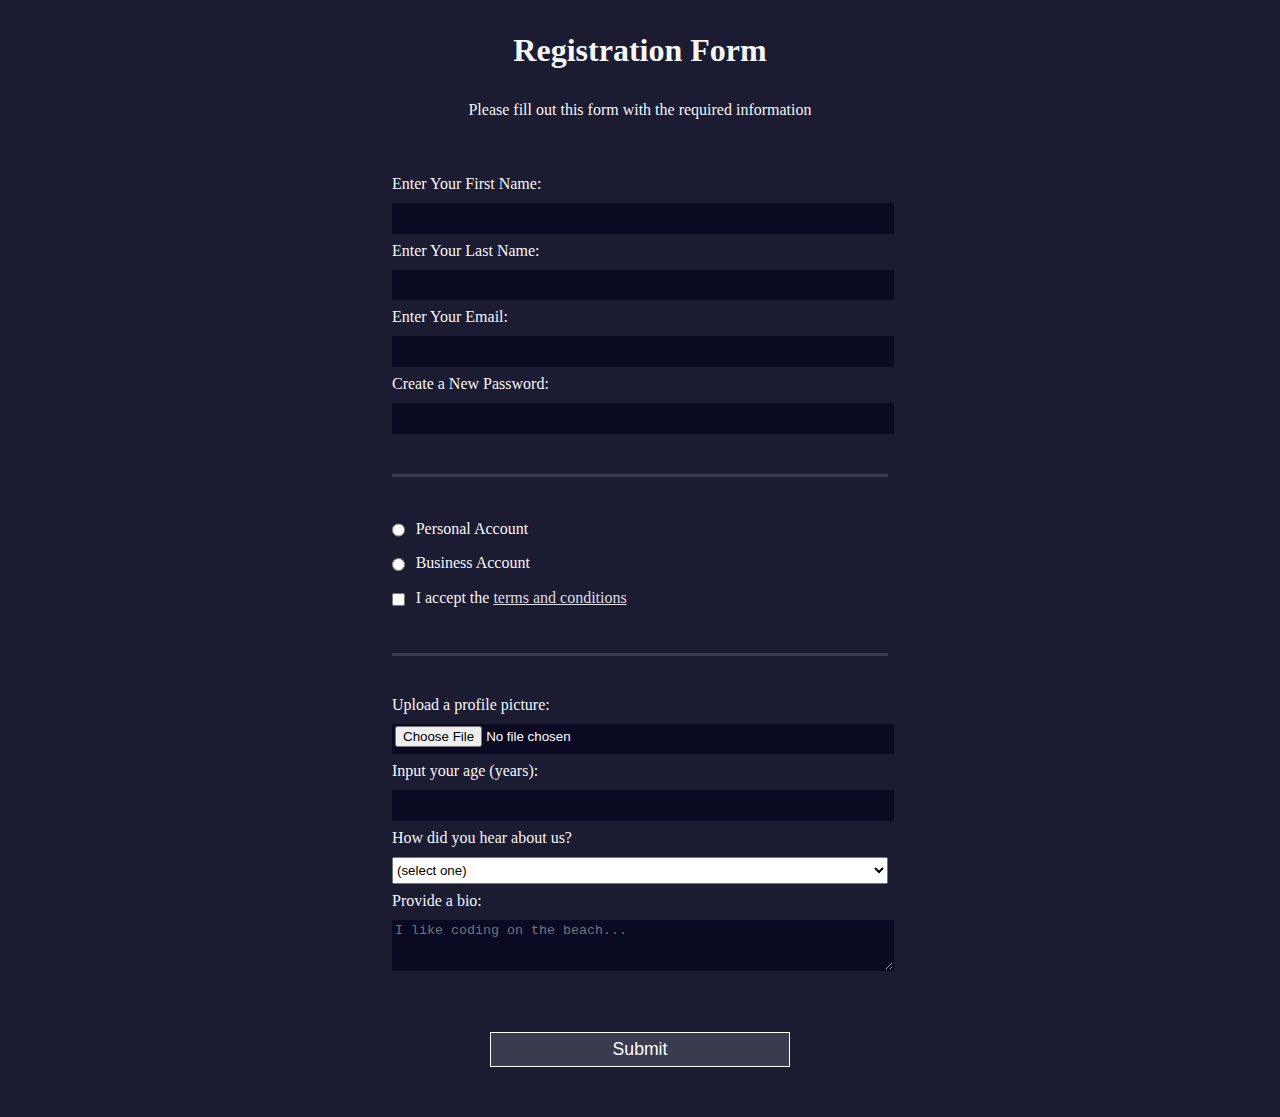
<file: certification-projects/registration-form/index.html>
<!DOCTYPE html>
<html lang="en">
  <head>
    <meta charset="UTF-8">
    <title>Registration Form</title>
    <link rel="stylesheet" href="styles.css" />
  </head>
  <body>
    <h1>Registration Form</h1>
    <p>Please fill out this form with the required information</p>
    <form method="post" action='https://register-demo.freecodecamp.org'>
      <fieldset>
        <label for="first-name">Enter Your First Name: <input id="first-name" name="first-name" type="text" required /></label>
        <label for="last-name">Enter Your Last Name: <input id="last-name" name="last-name" type="text" required /></label>
        <label for="email">Enter Your Email: <input id="email" name="email" type="email" required /></label>
        <label for="new-password">Create a New Password: <input id="new-password" name="new-password" type="password" pattern="[a-z0-5]{8,}" required /></label>
      </fieldset>
      <fieldset>
        <label for="personal-account"><input id="personal-account" type="radio" name="account-type" class="inline" /> Personal Account</label>
        <label for="business-account"><input id="business-account" type="radio" name="account-type" class="inline" /> Business Account</label>
        <label for="terms-and-conditions">
          <input id="terms-and-conditions" type="checkbox" required name="terms-and-conditions" class="inline" /> I accept the <a href="https://www.freecodecamp.org/news/terms-of-service/">terms and conditions</a>
        </label>
      </fieldset>
      <fieldset>
        <label for="profile-picture">Upload a profile picture: <input id="profile-picture" type="file" name="file" /></label>
        <label for="age">Input your age (years): <input id="age" type="number" name="age" min="13" max="120" /></label>
        <label for="referrer">How did you hear about us?
          <select id="referrer" name="referrer">
            <option value="">(select one)</option>
            <option value="1">freeCodeCamp News</option>
            <option value="2">freeCodeCamp YouTube Channel</option>
            <option value="3">freeCodeCamp Forum</option>
            <option value="4">Other</option>
          </select>
        </label>
        <label for="bio">Provide a bio:
          <textarea id="bio" name="bio" rows="3" cols="30" placeholder="I like coding on the beach..."></textarea>
        </label>
      </fieldset>
      <input type="submit" value="Submit" />
    </form>
  </body>
</html>
</file>
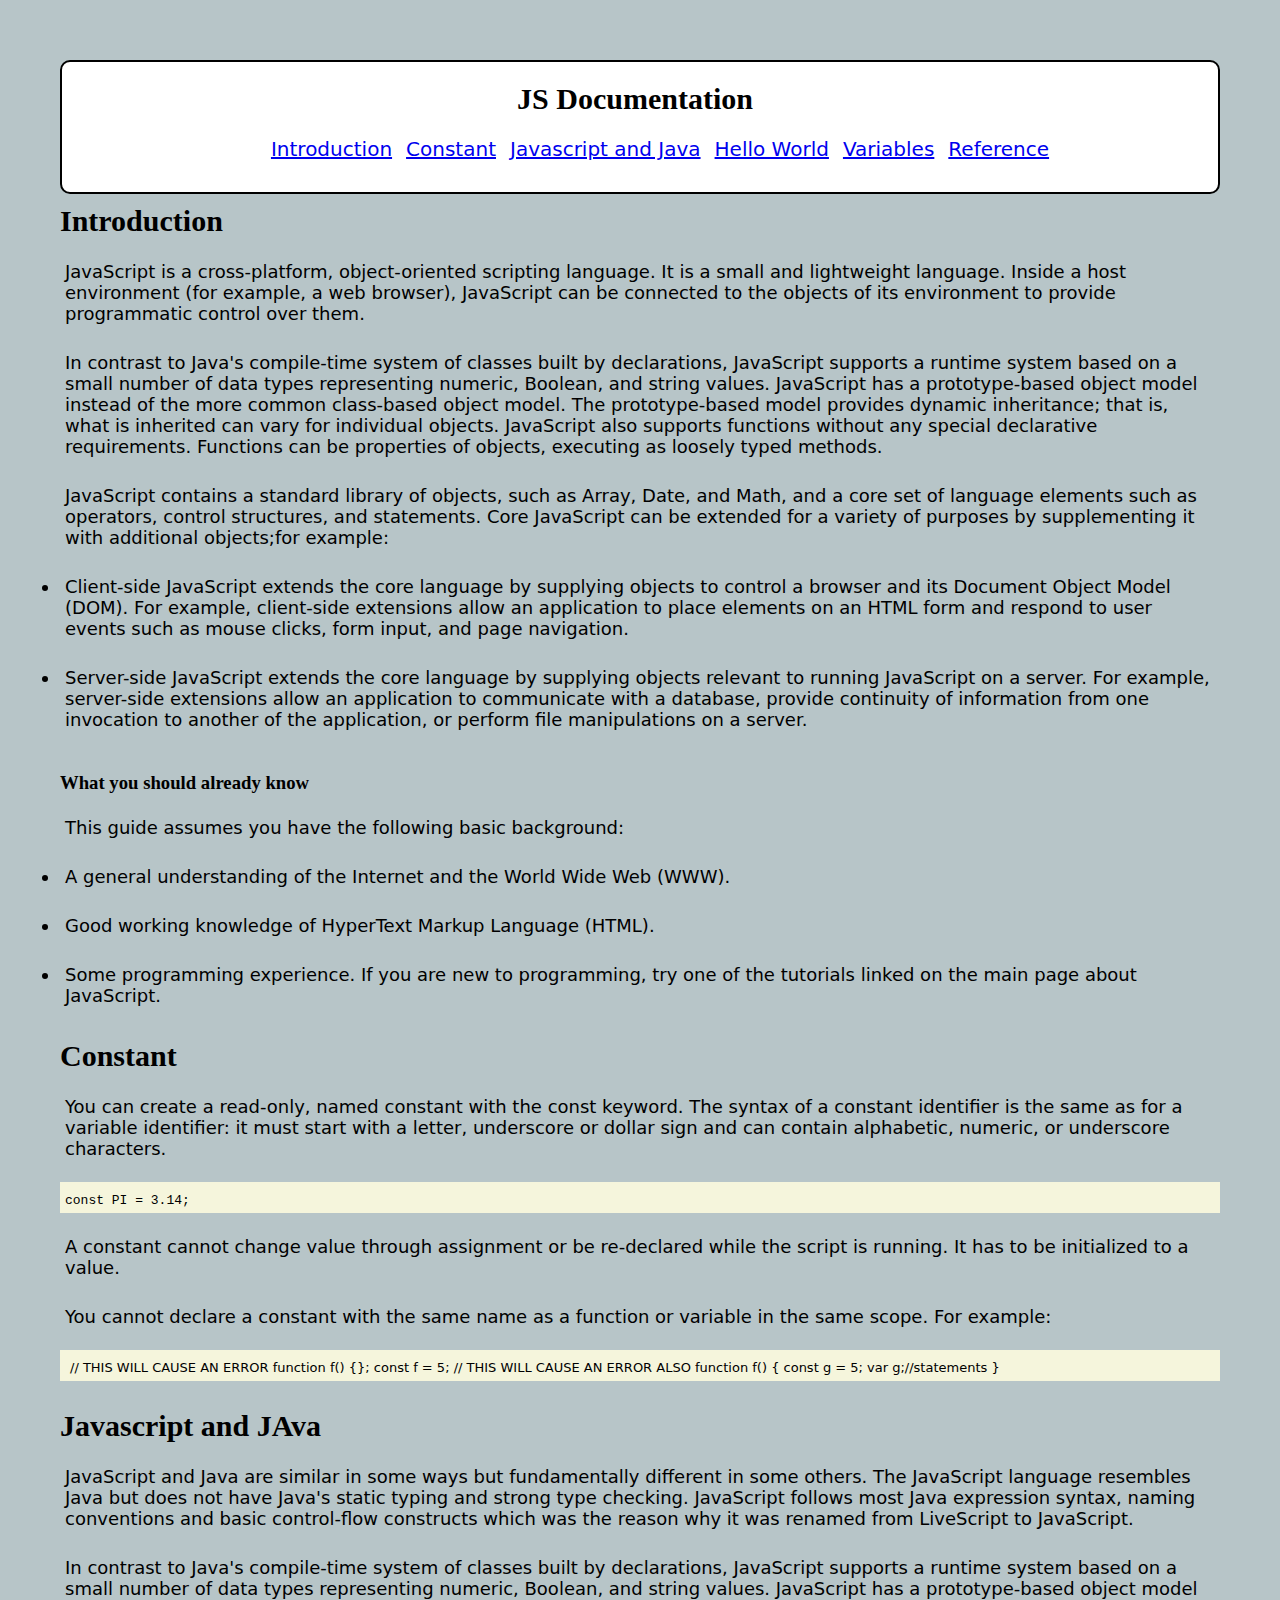
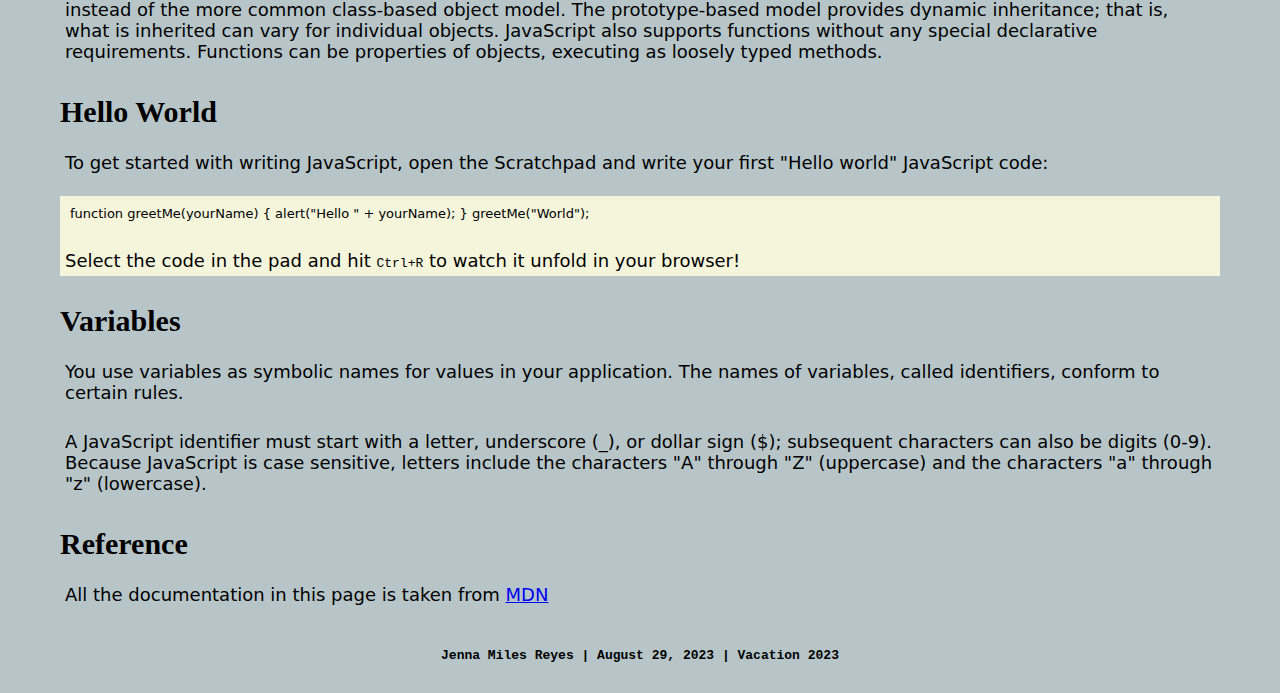
<file: certification-projects/technical-doc-page/index.html>
<!DOCTYPE html>
<html lang="en">
   <head>
      <link rel="stylesheet" href="styles.css">
   </head>
   <div class="navigation">
      <nav id="navbar">
         <header>JS Documentation</header>
         <ul>
         <li><a class="nav-link" href="#introduction">Introduction</a></li>
         <li><a class="nav-link" href="#constant">Constant</a></li>
         <li><a class="nav-link" href="#Javascript_and_Java">Javascript and Java</a></li>
         <li><a class="nav-link" href="#Hello_World">Hello World</a></li>
         <li><a class="nav-link" href="#variables">Variables</a></li>
         <li><a class="nav-link" href="#reference">Reference</a></li>
         <br>
      </nav>
   </div>
   <body>
      <main id="main-doc">
         <section class="main-section" id="introduction">
            <header>Introduction</header>
            <p>JavaScript is a cross-platform, object-oriented scripting language. It is a small and lightweight language. Inside a host environment (for example, a web browser), JavaScript can be connected to the objects of its environment to provide programmatic control over them.</p>
            <p>In contrast to Java's compile-time system of classes built by declarations, JavaScript supports a runtime system based on a small number of data types representing numeric, Boolean, and string values. JavaScript has a prototype-based object model instead of the more common class-based object model. The prototype-based model provides dynamic inheritance; that is, what is inherited can vary for individual objects. JavaScript also supports functions without any special declarative requirements. Functions can be properties of objects, executing as loosely typed methods.</p>
            <p>JavaScript contains a standard library of objects, such as Array, Date, and Math, and a core set of language elements such as operators, control structures, and statements. Core JavaScript can be extended for a variety of purposes by supplementing it with additional objects;for example:</p>
            <li>Client-side JavaScript extends the core language by supplying objects to control a browser and its Document Object Model (DOM). For example, client-side extensions allow an application to place elements on an HTML form and respond to user events such as mouse clicks, form input, and page navigation.</li>
            <br>
            <li>Server-side JavaScript extends the core language by supplying objects relevant to running JavaScript on a server. For example, server-side extensions allow an application to communicate with a database, provide continuity of information from one invocation to another of the application, or perform file manipulations on a server.</li>
            <br>
            <h3>What you should already know</h3>
            <p>This guide assumes you have the following basic background:</p>
            <li>A general understanding of the Internet and the World Wide Web (WWW).</li>
            <br>
            <li>Good working knowledge of HyperText Markup Language (HTML).</li>
            <br>
            <li>Some programming experience. If you are new to programming, try one of the tutorials linked on the main page about JavaScript.</li>
            <br>
         </section>
         <section class="main-section" id="constant">
            <header>Constant</header>
            <p>You can create a read-only, named constant with the const keyword. The syntax of a constant identifier is the same as for a variable identifier: it must start with a letter, underscore or dollar sign and can contain alphabetic, numeric, or underscore characters.</p>
            <div class="example">
               <p><kbd>const PI = 3.14;<kbd></p>
            </div>
            <p>A constant cannot change value through assignment or be re-declared while the script is running. It has to be initialized to a value.</p>
            <p>You cannot declare a constant with the same name as a function or variable in the same scope. For example:</p>
            <div class="example">
               <p><code>// THIS WILL CAUSE AN ERROR function f() {}; const f = 5; // THIS
                  WILL CAUSE AN ERROR ALSO function f() { const g = 5; var g;//statements }</code>
               </p>
            </div>
         </section>
         <section class="main-section" id="Javascript_and_Java">
         <header>Javascript and JAva</header>
         <p>JavaScript and Java are similar in some ways but fundamentally different in some others. The JavaScript language resembles Java but does not have Java's static typing and strong type checking. JavaScript follows most Java expression syntax, naming conventions and basic control-flow constructs which was the reason why it was renamed from LiveScript to JavaScript.</p>
         <p>In contrast to Java's compile-time system of classes built by declarations, JavaScript supports a runtime system based on a small number of data types representing numeric, Boolean, and string values. JavaScript has a prototype-based object model instead of the more common class-based object model. The prototype-based model provides dynamic inheritance; that is, what is inherited can vary for individual objects. JavaScript also supports functions without any special declarative requirements. Functions can be properties of objects, executing as loosely typed methods.
         </p>
         <section class="main-section" id="Hello_World">
            <header>Hello World</header>
            <p>To get started with writing JavaScript, open the Scratchpad and write your first "Hello world" JavaScript code:</p>
            <div class="example">
               <p><code>function greetMe(yourName) { alert("Hello " + yourName); }
                  greetMe("World");</code>
               </p>
               <p>Select the code in the pad and hit <kbd>Ctrl+R</kbd> to watch it unfold in your browser!</p>
            </div>
         </section>
         <section class="main-section" id="variables">
            <header>Variables</header>
            <p>You use variables as symbolic names for values in your application. The names of variables, called identifiers, conform to certain rules.</p>
            <p>A JavaScript identifier must start with a letter, underscore (_), or dollar sign ($); subsequent characters can also be digits (0-9). Because JavaScript is case sensitive, letters include the characters "A" through "Z" (uppercase) and the characters "a" through "z" (lowercase).</p>
         </section>
         <section class="main-section" id="reference">
            <header>Reference</header>
            <p>All the documentation in this page is taken from <a href="https://developer.mozilla.org/en-US/docs/Web/JavaScript/Guide">MDN</a></p>
         </section>
      </main>
      <h4>Jenna Miles Reyes | August 29, 2023 | Vacation 2023 </h4>
   </body>
</html>
</file>
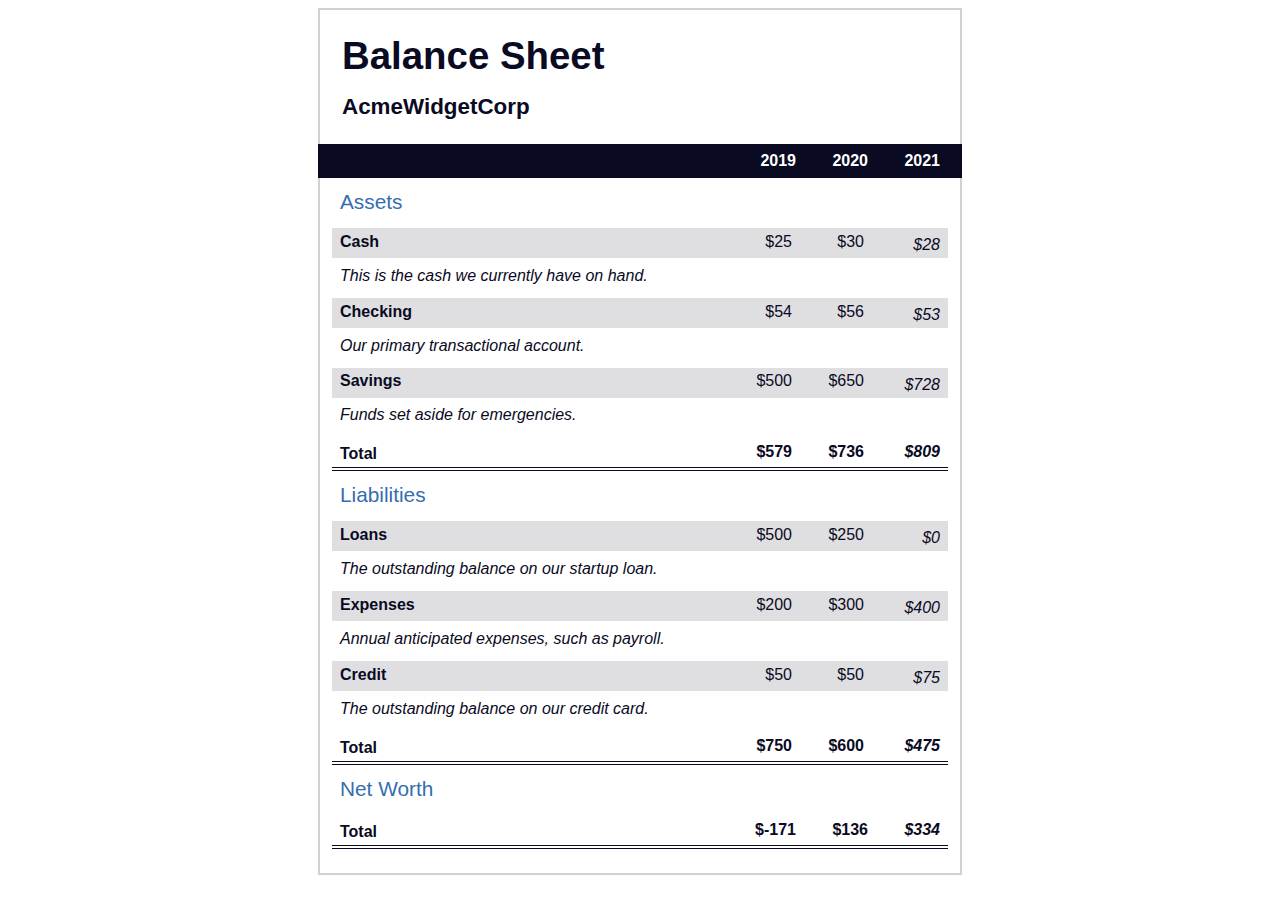
<file: practice-projects/balance-sheet/index.html>
<!DOCTYPE html>
<html lang="en">
  <head>
    <meta charset="UTF-8">
    <meta name="viewport" content="width=device-width, initial-scale=1.0">
    <title>Balance Sheet</title>
    <link rel="stylesheet" href="./styles.css">
  </head>
  <body>
    <main>
      <section>
        <h1>
          <span class="flex">
            <span>AcmeWidgetCorp</span>
            <span>Balance Sheet</span>
          </span>
        </h1>
        <div id="years" aria-hidden="true">
          <span class="year">2019</span>
          <span class="year">2020</span>
          <span class="year">2021</span>
        </div>
        <div class="table-wrap">
          <table>
            <caption>Assets</caption>
            <thead>
              <tr>
                <td></td>
                <th><span class="sr-only year">2019</span></th>
                <th><span class="sr-only year">2020</span></th>
                <th class="current"><span class="sr-only year">2021</span></th>
              </tr>
            </thead>
            <tbody>
              <tr class="data">
                <th>Cash <span class="description">This is the cash we currently have on hand.</span></th>
                <td>$25</td>
                <td>$30</td>
                <td class="current">$28</td>
              </tr>
              <tr class="data">
                <th>Checking <span class="description">Our primary transactional account.</span></th>
                <td>$54</td>
                <td>$56</td>
                <td class="current">$53</td>
              </tr>
              <tr class="data">
                <th>Savings <span class="description">Funds set aside for emergencies.</span></th>
                <td>$500</td>
                <td>$650</td>
                <td class="current">$728</td>
              </tr>
              <tr class="total">
                <th>Total <span class="sr-only">Assets</span></th>
                <td>$579</td>
                <td>$736</td>
                <td class="current">$809</td>
              </tr>
            </tbody>
          </table>
          <table>
            <caption>Liabilities</caption>
            <thead>
              <tr>
              <td></td>
              <th><span class="sr-only">2019</span></th>
              <th><span class="sr-only">2020</span></th>
              <th><span class="sr-only">2021</span></th>
              </tr>
            </thead>
            <tbody>
              <tr class="data">
                <th>Loans <span class="description">The outstanding balance on our startup loan.</span></th>
                <td>$500</td>
                <td>$250</td>
                <td class="current">$0</td>
              </tr>
              <tr class="data">
                <th>Expenses <span class="description">Annual anticipated expenses, such as payroll.</span></th>
                <td>$200</td>
                <td>$300</td>
                <td class="current">$400</td>
              </tr>
              <tr class="data">
                <th>Credit <span class="description">The outstanding balance on our credit card.</span></th>
                <td>$50</td>
                <td>$50</td>
                <td class="current">$75</td>
              </tr>
              <tr class="total">
                <th>Total <span class="sr-only">Liabilities</span></th>
                <td>$750</td>
                <td>$600</td>
                <td class="current">$475</td>
              </tr>
            </tbody>
          </table>
          <table>
            <caption>Net Worth</caption>
            <thead>
              <tr>
              <td></td>
              <th><span class="sr-only">2019</span></th>
              <th><span class="sr-only">2020</span></th>
              <th><span class="sr-only">2021</span></th>
              </tr>
            </thead>
            <tbody>
              <tr class="total">
                <th>Total <span class="sr-only">Net Worth</span></th>
                <td>$-171</td>
                <td>$136</td>
                <td class="current">$334</td>
              </tr>
            </tbody>
          </table>
        </div>
      </section>
    </main>
  </body>
</html>
</file>
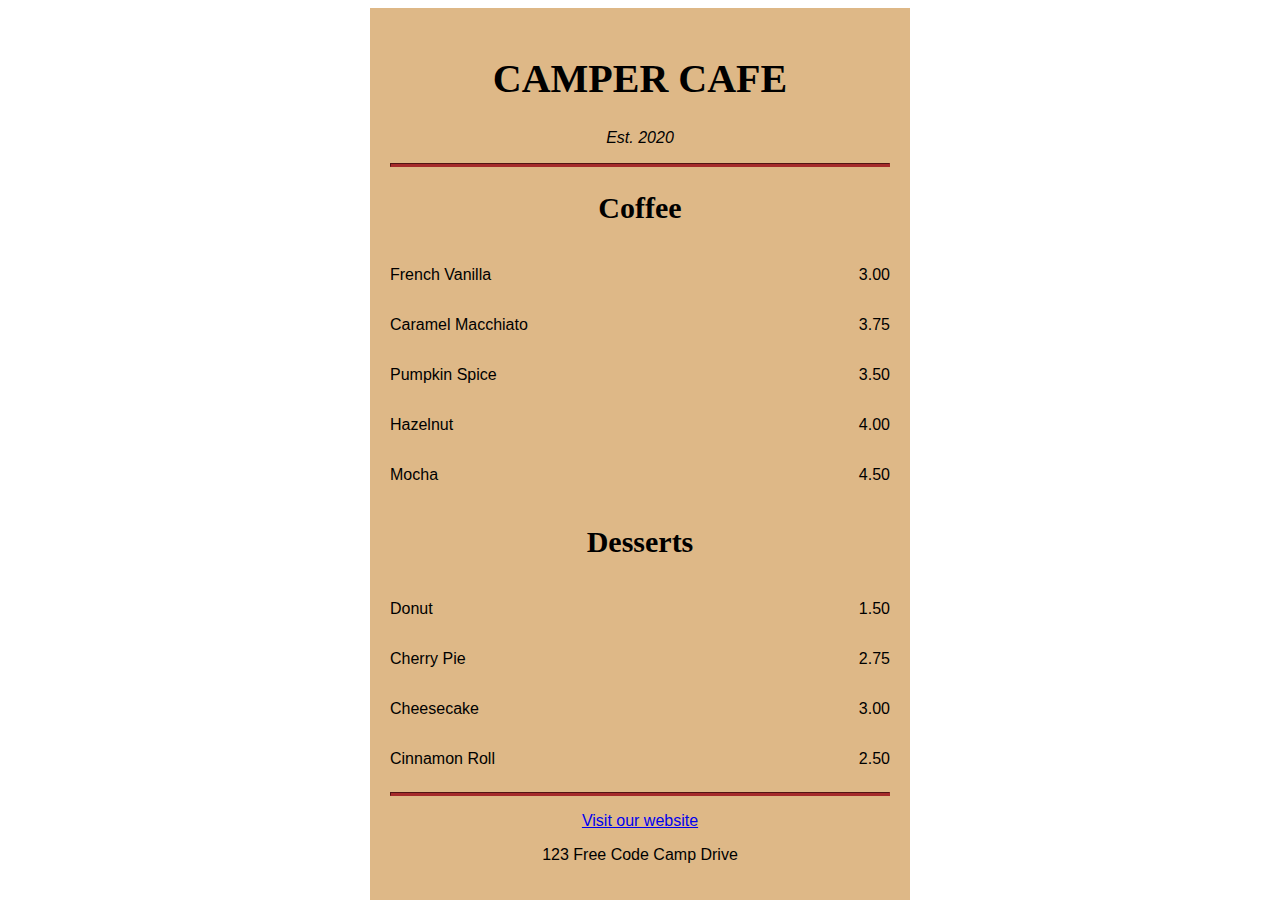
<file: practice-projects/cafe-menu/index.html>
<!DOCTYPE html>
<html lang="en">
  <head>
    <meta charset="utf-8" />
    <meta name="viewport" content="width=device-width, initial-scale=1.0" />
    <title>Cafe Menu</title>
    <link href="styles.css" rel="stylesheet"/>
  </head>
  <body>
    <div class="menu">
      <main>
        <h1>CAMPER CAFE</h1>
        <p class="established">Est. 2020</p>
        <hr>
        <section>
          <h2>Coffee</h2>
          <article class="item">
            <p class="flavor">French Vanilla</p><p class="price">3.00</p>
          </article>
          <article class="item">
            <p class="flavor">Caramel Macchiato</p><p class="price">3.75</p>
          </article>
          <article class="item">
            <p class="flavor">Pumpkin Spice</p><p class="price">3.50</p>
          </article>
          <article class="item">
            <p class="flavor">Hazelnut</p><p class="price">4.00</p>
          </article>
          <article class="item">
            <p class="flavor">Mocha</p><p class="price">4.50</p>
          </article>
        </section>
        <section>
          <h2>Desserts</h2>
          <article class="item">
            <p class="dessert">Donut</p><p class="price">1.50</p>
          </article>
          <article class="item">
            <p class="dessert">Cherry Pie</p><p class="price">2.75</p>
          </article>
          <article class="item">
            <p class="dessert">Cheesecake</p><p class="price">3.00</p>
          </article>
          <article class="item">
            <p class="dessert">Cinnamon Roll</p><p class="price">2.50</p>
          </article>
        </section>
      </main>
      <hr>
      <footer>
        <p>
          <a href="https://www.freecodecamp.org" target="_blank">Visit our website</a>
        </p>
        <p>123 Free Code Camp Drive</p>
      </footer>
    </div>
  </body>
</html>
</file>
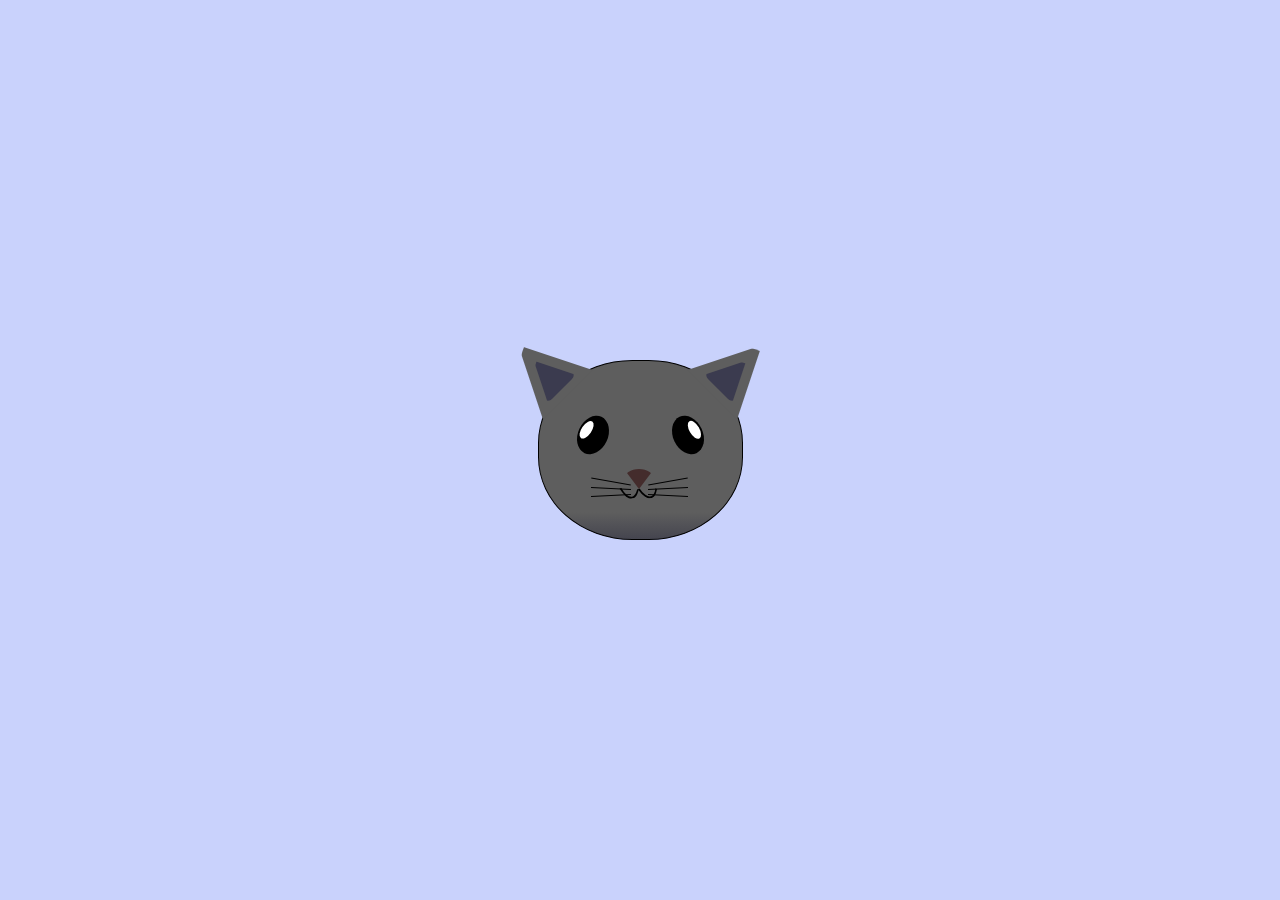
<file: practice-projects/cat-painting/index.html>
<!DOCTYPE html>
<html lang="en">
<head>
    <meta charset="UTF-8">
    <title>fCC Cat Painting</title>
    <link rel="stylesheet" href="styles.css">
</head>
<body>
    <main>
      <div class="cat-head">
        <div class="cat-ears">
          <div class="cat-left-ear">
            <div class="cat-left-inner-ear"></div>
          </div>
          <div class="cat-right-ear">
            <div class="cat-right-inner-ear"></div>
          </div>
        </div>

        <div class="cat-eyes">
          <div class="cat-left-eye">
            <div class="cat-left-inner-eye"></div>
          </div>
          <div class="cat-right-eye">
            <div class="cat-right-inner-eye"></div>
          </div>
        </div>
        
        <div class="cat-nose"></div>

        <div class="cat-mouth">
          <div class="cat-mouth-line-left"></div>
          <div class="cat-mouth-line-right"></div>
        </div>

        <div class="cat-whiskers">
          <div class="cat-whiskers-left">
            <div class="cat-whisker-left-top"></div>
            <div class="cat-whisker-left-middle"></div>
            <div class="cat-whisker-left-bottom"></div>
          </div>
          <div class="cat-whiskers-right">
            <div class="cat-whisker-right-top"></div>
            <div class="cat-whisker-right-middle"></div>
            <div class="cat-whisker-right-bottom"></div>
          </div>
        </div>

      </div>
    </main>
</body>
</html>
</file>
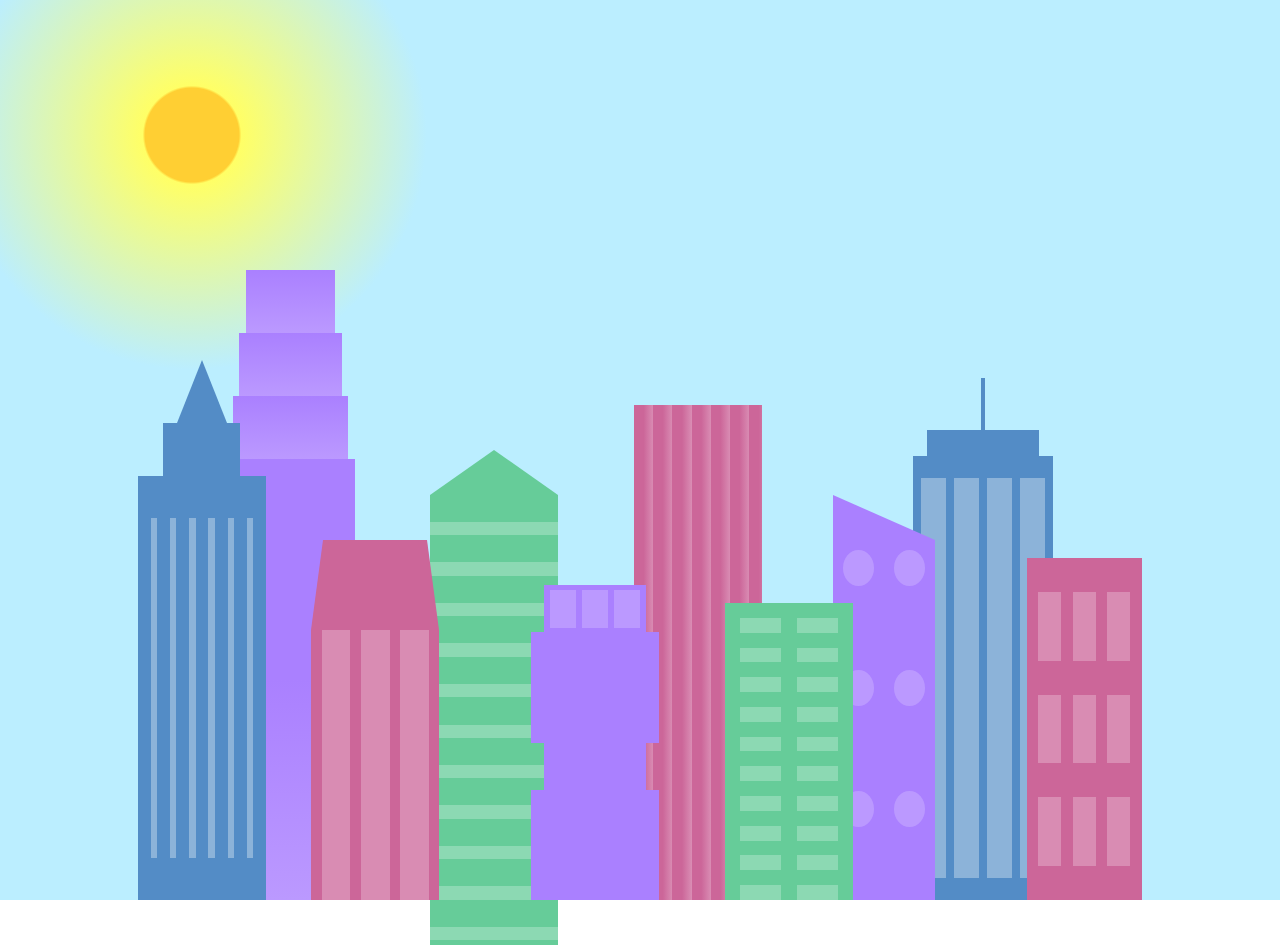
<file: practice-projects/city-skyline/index.html>
<!DOCTYPE html>
<html lang="en">    
  <head>
    <meta charset="UTF-8">
    <title>City Skyline</title>
    <link href="styles.css" rel="stylesheet" />   
  </head>

  <body>
    <div class="background-buildings sky">
      <div></div>
      <div></div>
      <div class="bb1 building-wrap">
        <div class="bb1a bb1-window"></div>
        <div class="bb1b bb1-window"></div>
        <div class="bb1c bb1-window"></div>
        <div class="bb1d"></div>
      </div>
      <div class="bb2">
        <div class="bb2a"></div>
        <div class="bb2b"></div>
      </div>
      <div class="bb3"></div>
      <div></div>
      <div class="bb4 building-wrap">
        <div class="bb4a"></div>
        <div class="bb4b"></div>
        <div class="bb4c window-wrap">
          <div class="bb4-window"></div>
          <div class="bb4-window"></div>
          <div class="bb4-window"></div>
          <div class="bb4-window"></div>
        </div>
      </div>
      <div></div>
      <div></div>
    </div>

    <div class="foreground-buildings">
      <div></div>
      <div></div>
      <div class="fb1 building-wrap">
        <div class="fb1a"></div>
        <div class="fb1b"></div>
        <div class="fb1c"></div>
      </div>
      <div class="fb2">
        <div class="fb2a"></div>
        <div class="fb2b window-wrap">
          <div class="fb2-window"></div>
          <div class="fb2-window"></div>
          <div class="fb2-window"></div>
        </div>
      </div>
      <div></div>
      <div class="fb3 building-wrap">
        <div class="fb3a window-wrap">
          <div class="fb3-window"></div>
          <div class="fb3-window"></div>
          <div class="fb3-window"></div>
        </div>
        <div class="fb3b"></div>
        <div class="fb3a"></div>
        <div class="fb3b"></div>
      </div>
      <div class="fb4">
        <div class="fb4a"></div>
        <div class="fb4b">
          <div class="fb4-window"></div>
          <div class="fb4-window"></div>
          <div class="fb4-window"></div>
          <div class="fb4-window"></div>
          <div class="fb4-window"></div>
          <div class="fb4-window"></div>
        </div>
      </div>
      <div class="fb5"></div>
      <div class="fb6"></div>
      <div></div>
      <div></div>
    </div>
  </body>
</html>
</file>
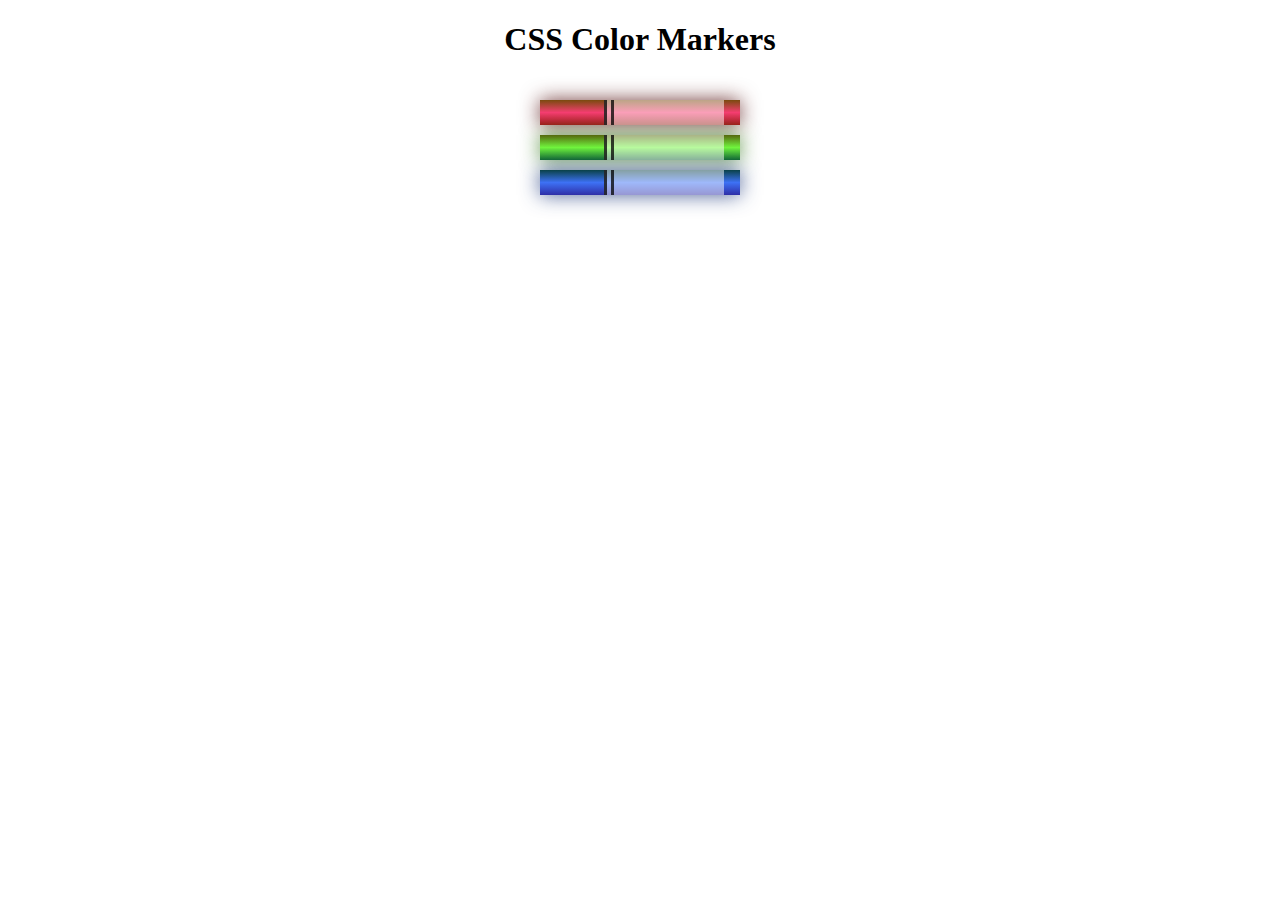
<file: practice-projects/color-markers/index.html>
<!DOCTYPE html>
<html lang="en">
  <head>
    <meta charset="utf-8">
    <meta name="viewport" content="width=device-width, initial-scale=1.0">
    <title>Colored Markers</title>
    <link rel="stylesheet" href="styles.css">
  </head>
  <body>
    <h1>CSS Color Markers</h1>
    <div class="container">
      <div class="marker red">
        <div class="cap"></div>
        <div class="sleeve"></div>
      </div>
      <div class="marker green">
        <div class="cap"></div>
        <div class="sleeve"></div>
      </div>
      <div class="marker blue">
        <div class="cap"></div>
        <div class="sleeve"></div>
      </div>
    </div>
  </body>
</html>
</file>
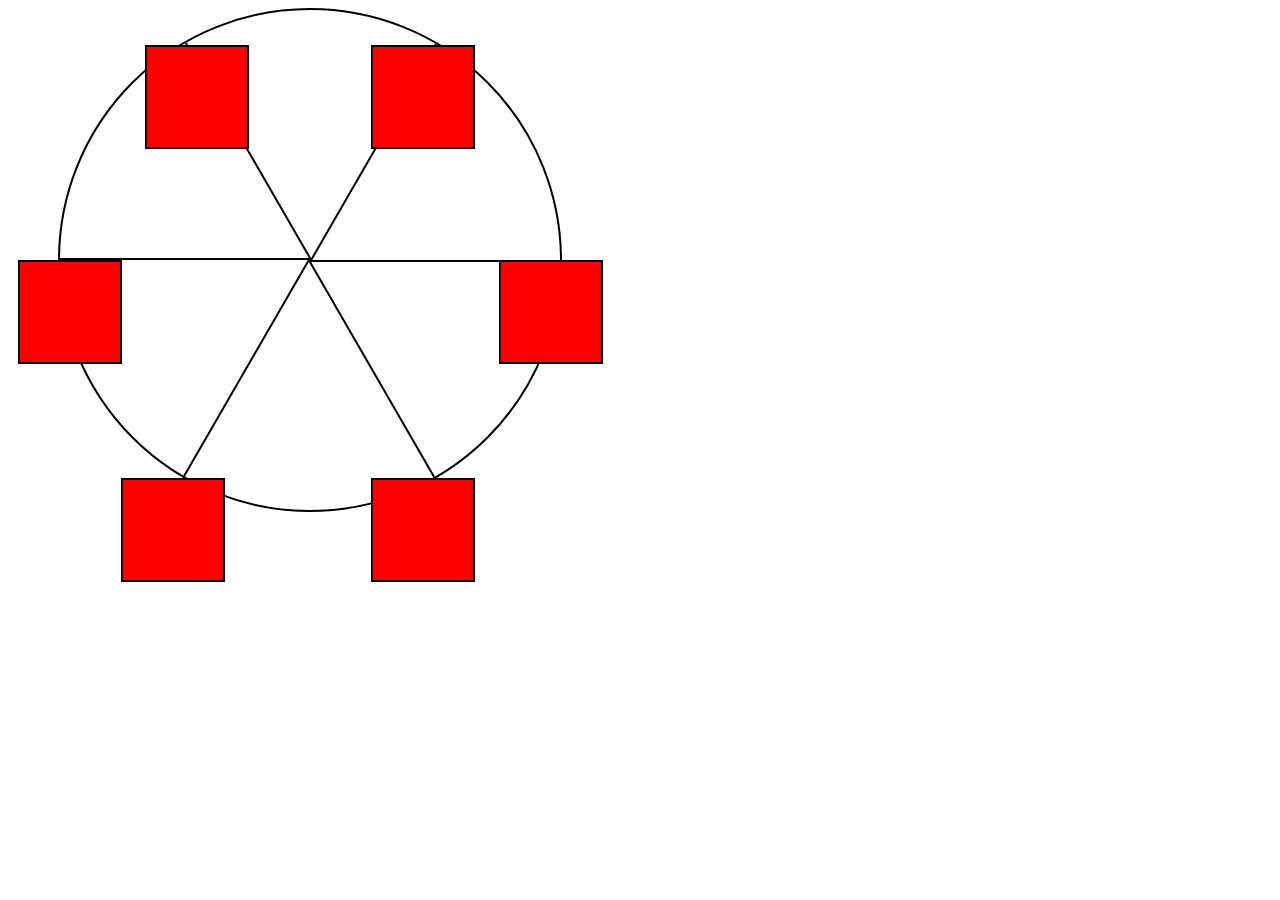
<file: practice-projects/ferris-wheel/index.html>
<!DOCTYPE html>
<html lang="en">
  <head>
    <meta charset="UTF-8">
    <title>Ferris Wheel</title>
    <link rel="stylesheet" href="styles.css">
  </head>
  <body>
    <div class="wheel">
      <span class="line"></span>
      <span class="line"></span>
      <span class="line"></span>
      <span class="line"></span>
      <span class="line"></span>
      <span class="line"></span>

      <div class="cabin"></div>
      <div class="cabin"></div>
      <div class="cabin"></div>
      <div class="cabin"></div>
      <div class="cabin"></div>
      <div class="cabin"></div>
    </div>
  </body>
</html>
</file>
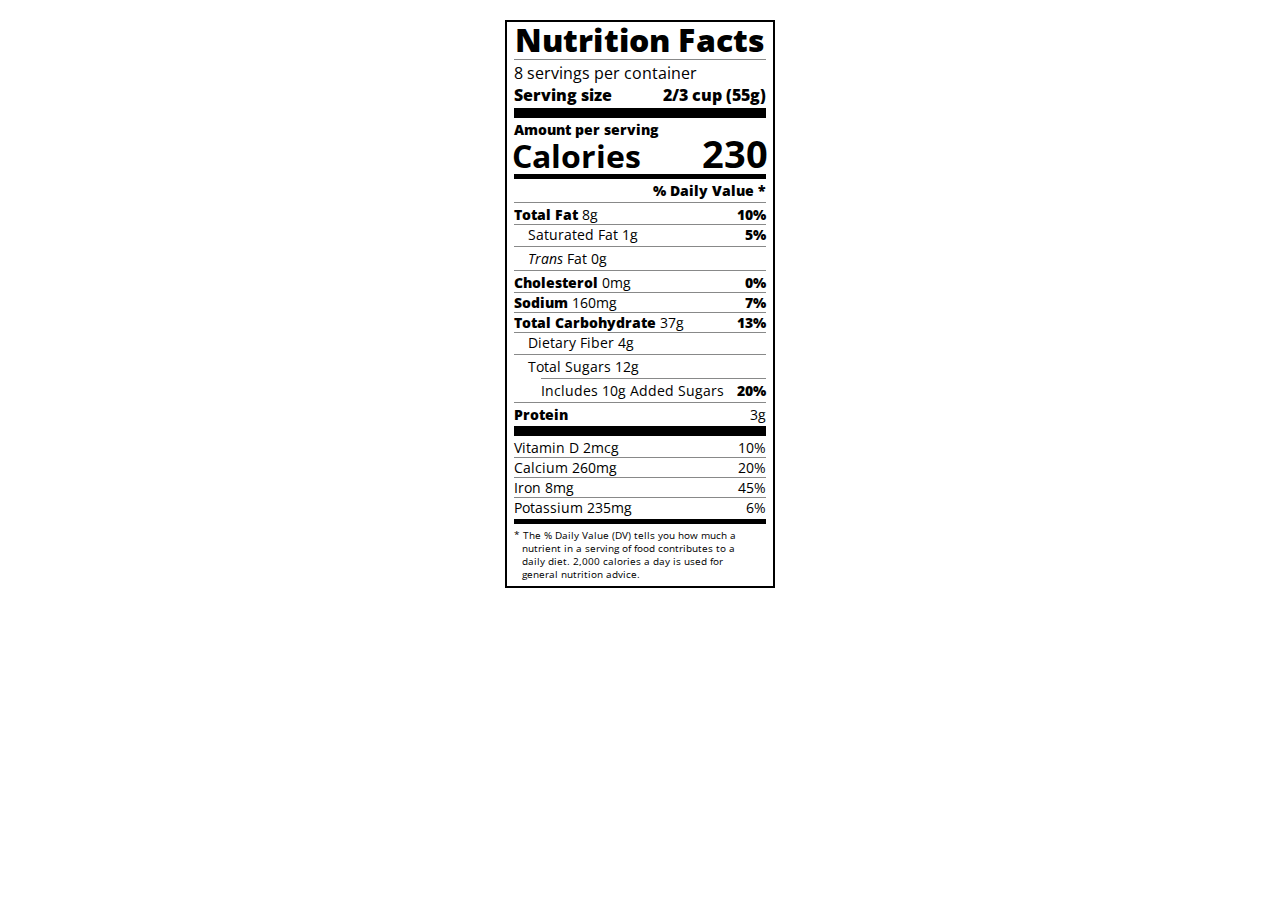
<file: practice-projects/nutrition-label/index.html>
<!DOCTYPE html>
<html lang="en">

<head>
  <meta charset="UTF-8">
  <title>Nutrition Label</title>
  <link href="https://fonts.googleapis.com/css?family=Open+Sans:400,700,800" rel="stylesheet">
  <link href="./styles.css" rel="stylesheet">
</head>

<body>
  <div class="label">
    <header>
      <h1 class="bold">Nutrition Facts</h1>
      <div class="divider"></div>
      <p>8 servings per container</p>
      <p class="bold">Serving size <span>2/3 cup (55g)</span></p>
    </header>
    <div class="divider large"></div>
    <div class="calories-info">
      <div class="left-container">
        <h2 class="bold small-text">Amount per serving</h2>
        <p>Calories</p>
      </div>
      <span>230</span>
    </div>
    <div class="divider medium"></div>
    <div class="daily-value small-text">
      <p class="bold right no-divider">% Daily Value *</p>
      <div class="divider"></div>
      <p><span><span class="bold">Total Fat</span> 8g</span> <span class="bold">10%</span></p>
      <p class="indent no-divider">Saturated Fat 1g <span class="bold">5%</span></p>
      <div class="divider"></div>
      <p class="indent no-divider"><span><i>Trans</i> Fat 0g</span></p>
      <div class="divider"></div>
      <p><span><span class="bold">Cholesterol</span> 0mg</span> <span class="bold">0%</span></p>
      <p><span><span class="bold">Sodium</span> 160mg</span> <span class="bold">7%</span></p>
      <p><span><span class="bold">Total Carbohydrate</span> 37g</span> <span class="bold">13%</span></p>
      <p class="indent no-divider">Dietary Fiber 4g</p>
      <div class="divider"></div>
      <p class="indent no-divider">Total Sugars 12g</p>
      <div class="divider double-indent"></div>
      <p class="double-indent no-divider">Includes 10g Added Sugars <span class="bold">20%</span>
      <div class="divider"></div>
      <p class="no-divider"><span class="bold">Protein</span> 3g</p>
      <div class="divider large"></div>
      <p>Vitamin D 2mcg <span>10%</span></p>
      <p>Calcium 260mg <span>20%</span></p>
      <p>Iron 8mg <span>45%</span></p>
      <p class="no-divider">Potassium 235mg <span>6%</span></p>
    </div>
    <div class="divider medium"></div>
    <p class="note">* The % Daily Value (DV) tells you how much a nutrient in a serving of food contributes to a daily
      diet. 2,000 calories a day is used for general nutrition advice.</p>
  </div>
</body>
</html>
</file>
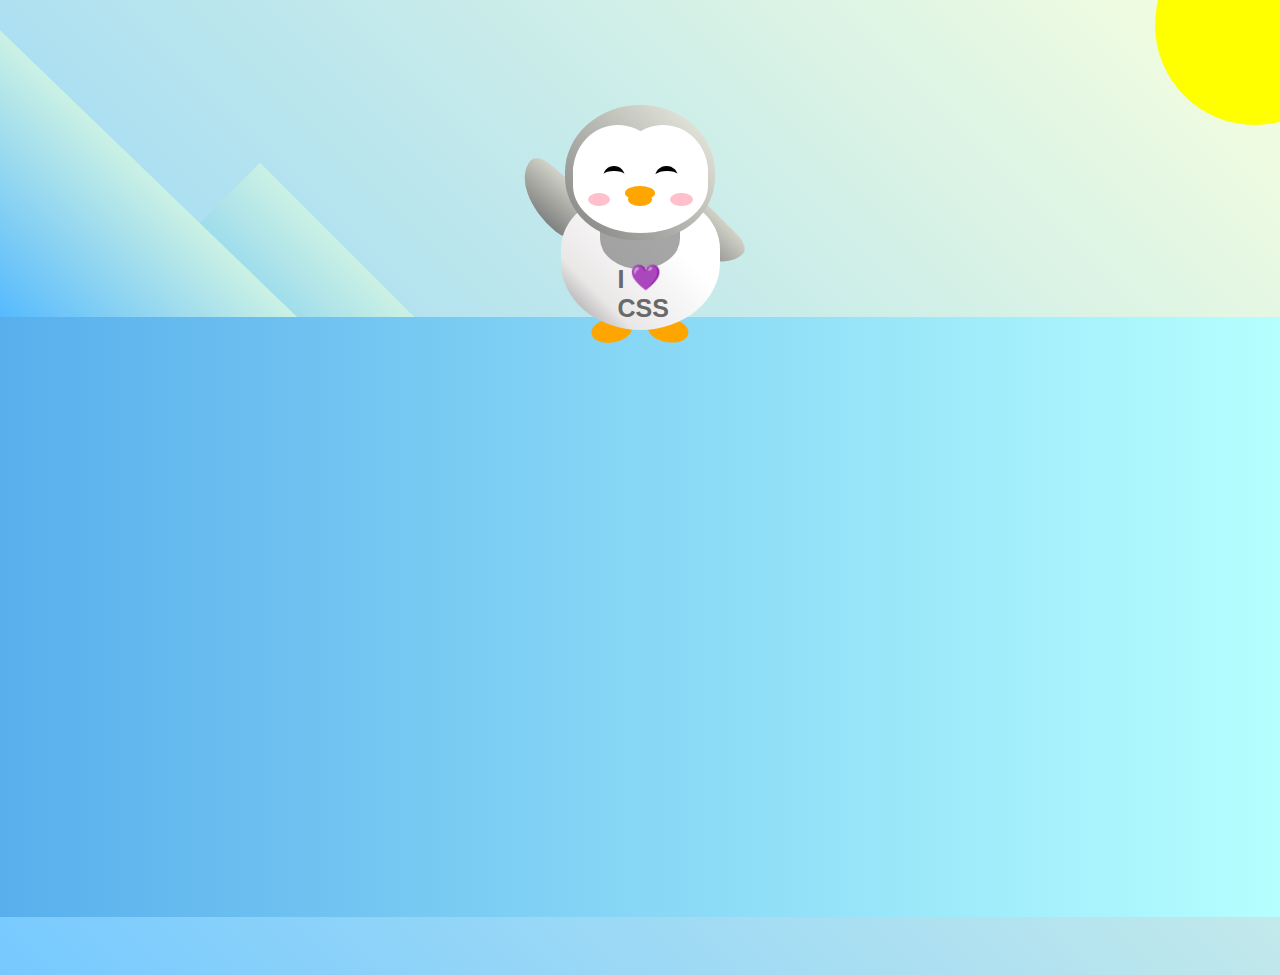
<file: practice-projects/penguin/index.html>
<!DOCTYPE html>
<html lang="en">
  <head>
    <meta charset="UTF-8" />
    <link rel="stylesheet" href="styles.css" />
    <title>Penguin</title>
    <meta name="viewport" content="width=device-width, initial-scale=1.0" />
  </head>

  <body>
    <div class="left-mountain"></div>
    <div class="back-mountain"></div>
    <div class="sun"></div>
    <div class="penguin">
      <div class="penguin-head">
        <div class="face left"></div>
        <div class="face right"></div>
        <div class="chin"></div>
        <div class="eye left">
          <div class="eye-lid"></div>
        </div>
        <div class="eye right">
          <div class="eye-lid"></div>
        </div>
        <div class="blush left"></div>
        <div class="blush right"></div>
        <div class="beak top"></div>
        <div class="beak bottom"></div>
      </div>
      <div class="shirt">
        <div>💜</div>
        <p>I CSS</p>
      </div> 
      <div class="penguin-body">
        <div class="arm left"></div>
        <div class="arm right"></div>
        <div class="foot left"></div>
        <div class="foot right"></div>
      </div>
    </div>

    <div class="ground"></div>
  </body>
</html>
</file>
<file: certification-projects/registration-form/styles.css>
body {
    width: 100%;
    height: 100vh;
    margin: 0;
    background-color: #1b1b32;
    color: #f5f6f7;
    font-family: Tahoma;
    font-size: 16px;
  }
  
  h1, p {
    margin: 1em auto;
    text-align: center;
  }
  
  form {
    width: 60vw;
    max-width: 500px;
    min-width: 300px;
    margin: 0 auto;
    padding-bottom: 2em;
  }
  
  fieldset {
    border: none;
    padding: 2rem 0;
    border-bottom: 3px solid #3b3b4f;
  }
  
  fieldset:last-of-type {
    border-bottom: none;
  }
  
  label {
    display: block;
    margin: 0.5rem 0;
  }
  
  input,
  textarea,
  select {
    margin: 10px 0 0 0;
    width: 100%;
    min-height: 2em;
  }
  
  input, textarea {
    background-color: #0a0a23;
    border: 1px solid #0a0a23;
    color: #ffffff;
  }
  
  .inline {
    width: unset;
    margin: 0 0.5em 0 0;
    vertical-align: middle;
  }
  
  input[type="submit"] {
    display: block;
    width: 60%;
    margin: 1em auto;
    height: 2em;
    font-size: 1.1rem;
    background-color: #3b3b4f;
    border-color: white;
    min-width: 300px;
  }
  
  input[type="file"] {
    padding: 1px 2px;
  }
  
   a {
     color:#dfdfe2;
   }
</file>
<file: certification-projects/technical-doc-page/styles.css>
@media only screen and (max-width: 815px){
    #navbar {
        background-color:white;  
    }
    }
    
    body{
        display:block;
        margin:30px;
        background-color:#B7C5C8;
        padding:30px 30px 0 30px;
    }
    header {
        font-weight:bold;
        font-size:30px;
        padding:10px 10px 0 0;
    }
    p, li, code{
        font-size:18px;
        padding: 5px;
        font-family:system-ui;
    }
    #navbar li{
        list-style:none;
        display:inline-block;
        text-align:center;
        font-size:20px;
    }
    #navbar{
         text-align:center;
         background-color:#ffffff;
         padding:10px;
         border:2px solid black;
         border-radius:10px;
    }
    .example{
        background-color:#F5F5DC;
    }
    .example code {
        font-size:13px;
    }
    .example kbd {
        font-size:13px;
    }
    h4{
        text-align:center;
        padding-top: 20px;
        padding-bottom:0;
        font-family:monospace;
    }
</file>
<file: practice-projects/balance-sheet/styles.css>
span[class~="sr-only"] {
    border: 0 !important;
    clip: rect(1px, 1px, 1px, 1px) !important;
    clip-path: inset(50%) !important;
    height: 1px !important;
    width: 1px !important;
    position: absolute !important;
    overflow: hidden !important;
    white-space: nowrap !important;
    padding: 0 !important;
    margin: -1px !important;
  }
  
  html {
    box-sizing: border-box;
  }
  
  body {
    font-family: sans-serif;
    color: #0a0a23;
  }
  
  h1 {
    max-width: 37.25rem;
    margin: 0 auto;
    padding: 1.5rem 1.25rem;
  }
  
  h1 .flex {
    display: flex;
    flex-direction: column-reverse;
    gap: 1rem;
  }
  
  h1 .flex span:first-of-type {
    font-size: 0.7em;
  }
  
  h1 .flex span:last-of-type {
    font-size: 1.2em;
  }
  
  section {
    max-width: 40rem;
    margin: 0 auto;
    border: 2px solid #d0d0d5;
  }
  
  #years {
    display: flex;
    justify-content: flex-end;
    position: sticky;
    z-index: 999;
    top: 0;
    background: #0a0a23;
    color: #fff;
    padding: 0.5rem calc(1.25rem + 2px) 0.5rem 0;
    margin: 0 -2px;
  }
  
  #years span[class] {
    font-weight: bold;
    width: 4.5rem;
    text-align: right;
  }
  
  .table-wrap {
    padding: 0 0.75rem 1.5rem 0.75rem;
  }
  
  table {
    border-collapse: collapse;
    border: 0;
    width: 100%;
    position: relative;
    margin-top: 3rem;
  }
  
  table caption {
    color: #356eaf;
    font-size: 1.3em;
    font-weight: normal;
    position: absolute;
    top: -2.25rem;
    left: 0.5rem;
  }
  
  tbody td {
    width: 100vw;
    min-width: 4rem;
    max-width: 4rem;
  }
  
  tbody th {
    width: calc(100% - 12rem);
  }
  
  tr[class="total"] {
    border-bottom: 4px double #0a0a23;
    font-weight: bold;
  }
  
  tr[class="total"] th {
    text-align: left;
    padding: 0.5rem 0 0.25rem 0.5rem;
  }
  
  tr.total td {
    text-align: right;
    padding: 0 0.25rem;
  }
  
  tr.total td:nth-of-type(3) {
    padding-right: 0.5rem;
  }
  
  tr.total:hover {
    background-color: #99c9ff;
  }
  
  td.current {
    font-style: italic;
  }
  
  tr.data {
    background-image: linear-gradient(to bottom, #dfdfe2 1.845rem, white 1.845rem);
  }
  
  tr.data th {
    text-align: left;
    padding-top: 0.3rem;
    padding-left: 0.5rem;
  }
  
  tr.data th .description {
    display: block;
    font-weight: normal;
    font-style: italic;
    padding: 1rem 0 0.75rem;
    margin-right: -13.5rem;
  }
  
  tr.data td {
    vertical-align: top;
    padding: 0.3rem 0.25rem 0;
    text-align: right;
  }
  
  tr.data td:last-of-type{
    padding:0.5rem;
  }
</file>
<file: practice-projects/cafe-menu/styles.css>
body {
    background-image: url(https://cdn.freecodecamp.org/curriculum/css-cafe/beans.jpg);
    font-family: sans-serif;
  }
  
  h1 {
    font-size: 40px;
  }
  
  h2 {
    font-size: 30px;
  }
  
  .established {
    font-style: italic;
  }
  
  h1, h2, p {
    text-align: center;
  }
  
  .menu {
    width: 80%;
    background-color: burlywood;
    margin-left: auto;
    margin-right: auto;
    padding: 20px;
    max-width: 500px;
  }
  
  hr {
    height: 2px;
    background-color: brown;
    border-color: brown;
  }
  
  h1, h2 {
    font-family: Impact, serif;
  }
  
  .item p {
    display: inline-block;
  }
  
  .flavor, .dessert {
    text-align: left;
    width: 75%;
  }
  
  .price {
    text-align: right;
    width: 25%
  }
</file>
<file: practice-projects/cat-painting/styles.css>
* {
    box-sizing: border-box;
  }
  
  body {
    background-color: #c9d2fc;
  }
  
  .cat-head {
    position: absolute;
    right: 0;
    left: 0;
    top: 0;
    bottom: 0;
    margin: auto;
    background: linear-gradient(#5e5e5e 85%, #45454f 100%);
    width: 205px;
    height: 180px;
    border: 1px solid #000;
    border-radius: 46%;
  }
  
  .cat-left-ear {
    position: absolute;
    top: -26px;
    left: -31px;
    z-index: 1;
    border-top-left-radius: 90px;
    border-top-right-radius: 10px;
    transform: rotate(-45deg);
    border-left: 35px solid transparent;
    border-right: 35px solid transparent;
    border-bottom: 70px solid #5e5e5e;
  }
  
  .cat-right-ear {
    position: absolute;
    top: -26px;
    left: 163px;
    z-index: 1;
    transform: rotate(45deg);
    border-top-left-radius: 90px;
    border-top-right-radius: 10px;
    border-left: 35px solid transparent;
    border-right: 35px solid transparent;
    border-bottom: 70px solid #5e5e5e;
  }
  
  .cat-left-inner-ear {
    position: absolute;
    top: 22px;
    left: -20px;
    border-top-left-radius: 90px;
    border-top-right-radius: 10px;
    border-bottom-right-radius: 40%;
    border-bottom-left-radius: 40%;
    border-left: 20px solid transparent;
    border-right: 20px solid transparent;
    border-bottom: 40px solid #3b3b4f;
  }
  
  .cat-right-inner-ear {
    position: absolute;
    top: 22px;
    left: -20px;
    border-top-left-radius: 90px;
    border-top-right-radius: 10px;
    border-bottom-right-radius: 40%;
    border-bottom-left-radius: 40%;
    border-left: 20px solid transparent;
    border-right: 20px solid transparent;
    border-bottom: 40px solid #3b3b4f;
  }
  
  .cat-left-eye {
    position: absolute;
    top: 54px;
    left: 39px;
    border-radius: 60%;
    transform: rotate(25deg);
    width: 30px;
    height: 40px;
    background-color: #000;
  }
  
  .cat-right-eye {
    position: absolute;
    top: 54px;
    left: 134px;
    border-radius: 60%;
    transform: rotate(-25deg);
    width: 30px;
    height: 40px;
    background-color: #000;
  }
  
  .cat-left-inner-eye {
    position: absolute;
    top: 8px;
    left: 2px;
    width: 10px;
    height: 20px;
    transform: rotate(10deg);
    background-color: #fff;
    border-radius: 60%;
  }
  
  .cat-right-inner-eye {
    position: absolute;
    top: 8px;
    left: 18px;
    transform: rotate(-5deg);
    width: 10px;
    height: 20px;
    background-color: #fff;
    border-radius: 60%;
  }
  
  .cat-nose {
    position: absolute;
    top: 108px;
    left: 85px;
    border-top-left-radius: 50%;
    border-bottom-right-radius: 50%;
    border-bottom-left-radius: 50%;
    transform: rotate(180deg);
    border-left: 15px solid transparent;
    border-right: 15px solid transparent;
    border-bottom: 20px solid #442c2c;
  }
  
  .cat-mouth div {
    width: 30px;
    height: 50px;
    border: 2px solid #000;
    border-radius: 190%/190px 150px 0 0;
    border-color: black transparent transparent transparent;
  }
  
  .cat-mouth-line-left {
    position: absolute;
    top: 88px;
    left: 74px;
    transform: rotate(170deg);
  }
  
  .cat-mouth-line-right {
    position: absolute;
    top: 88px;
    left: 91px;
    transform: rotate(165deg);
  }
  
  .cat-whiskers-left div {
    width: 40px;
    height: 1px;
    background-color: #000;
  }
  
  .cat-whiskers-right div {
    width: 40px;
    height: 1px;
    background-color: #000;
  }
  
  .cat-whisker-left-top {
    position: absolute;
    top: 120px;
    left: 52px;
    transform: rotate(10deg);
  }
  
  .cat-whisker-left-middle {
    position: absolute;
    top: 127px;
    left: 52px;
    transform: rotate(3deg);
  }
  
  .cat-whisker-left-bottom {
    position: absolute;
    top: 134px;
    left: 52px;
    transform: rotate(-3deg);
  }
  
  .cat-whisker-right-top {
    position: absolute;
    top: 120px;
    left: 109px;
    transform: rotate(-10deg);
  }
  
  .cat-whisker-right-middle {
    position: absolute;
    top: 127px;
    left: 109px;
    transform: rotate(-3deg);
  }
  
  .cat-whisker-right-bottom {
    position: absolute;
    top: 134px;
    left: 109px;
  transform:rotate(3deg);  
  }
</file>
<file: practice-projects/city-skyline/styles.css>
:root {
    --building-color1: #aa80ff;
    --building-color2: #66cc99;
    --building-color3: #cc6699;
    --building-color4: #538cc6;
    --window-color1: #bb99ff;
    --window-color2: #8cd9b3;
    --window-color3: #d98cb3;
    --window-color4: #8cb3d9;
  }
  
  * {
    box-sizing: border-box;
  }
  
  body {
    height: 100vh;
    margin: 0;
    overflow: hidden;
  }
  
  .background-buildings, .foreground-buildings {
    width: 100%;
    height: 100%;
    display: flex;
    align-items: flex-end;
    justify-content: space-evenly;
    position: absolute;
    top: 0;
  }
  
  .building-wrap {
    display: flex;
    flex-direction: column;
    align-items: center;
  }
  
  .window-wrap {
    display: flex;
    align-items: center;
    justify-content: space-evenly;
  }
  
  .sky {
    background: radial-gradient(
        closest-corner circle at 15% 15%,
        #ffcf33,
        #ffcf33 20%,
        #ffff66 21%,
        #bbeeff 100%
      );
  }
  
  /* BACKGROUND BUILDINGS - "bb" stands for "background building" */
  .bb1 {
    width: 10%;
    height: 70%;
  }
  
  .bb1a {
    width: 70%;
  }
    
  .bb1b {
    width: 80%;
  }
    
  .bb1c {
    width: 90%;
  }
  
  .bb1d {
    width: 100%;
    height: 70%;
    background: linear-gradient(
        var(--building-color1) 50%,
        var(--window-color1)
      );
  }
  
  .bb1-window {
    height: 10%;
    background: linear-gradient(
        var(--building-color1),
        var(--window-color1)
      );
  }
  
  .bb2 {
    width: 10%;
    height: 50%;
  }
  
  .bb2a {
    border-bottom: 5vh solid var(--building-color2);
    border-left: 5vw solid transparent;
    border-right: 5vw solid transparent;
  }
  
  .bb2b {
    width: 100%;
    height: 100%;
    background: repeating-linear-gradient(
        var(--building-color2),
        var(--building-color2) 6%,
        var(--window-color2) 6%,
        var(--window-color2) 9%
      );
  }
  
  .bb3 {
    width: 10%;
    height: 55%;
    background: repeating-linear-gradient(
        90deg,
        var(--building-color3),
        var(--building-color3),
        var(--window-color3) 15%
      );
  }
  
  .bb4 {
    width: 11%;
    height: 58%;
  }
  
  .bb4a {
    width: 3%;
    height: 10%;
    background-color: var(--building-color4);
  }
  
  .bb4b {
    width: 80%;
    height: 5%;
    background-color: var(--building-color4);
  }
    
  .bb4c {
    width: 100%;
    height: 85%;
    background-color: var(--building-color4);
  }
  
  .bb4-window {
    width: 18%;
    height: 90%;
    background-color: var(--window-color4);
  }
  
  /* FOREGROUND BUILDINGS - "fb" stands for "foreground building" */
  .fb1 {
    width: 10%;
    height: 60%;
  }
  
  .fb1a {
    border-bottom: 7vh solid var(--building-color4);
    border-left: 2vw solid transparent;
    border-right: 2vw solid transparent;
  }
  
  .fb1b {
    width: 60%;
    height: 10%;
    background-color: var(--building-color4);
  }
    
  .fb1c {
    width: 100%;
    height: 80%;
    background: repeating-linear-gradient(
        90deg,
        var(--building-color4),
        var(--building-color4) 10%,
        transparent 10%,
        transparent 15%
      ),
      repeating-linear-gradient(
        var(--building-color4),
        var(--building-color4) 10%,
        var(--window-color4) 10%,
        var(--window-color4) 90%
      );
  }
  
  .fb2 {
    width: 10%;
    height: 40%;
  }
  
  .fb2a {
    width: 100%;
    border-bottom: 10vh solid var(--building-color3);
    border-left: 1vw solid transparent;
    border-right: 1vw solid transparent;
  }
  
  .fb2b {
    width: 100%;
    height: 75%;
    background-color: var(--building-color3);
  }
  
  .fb2-window {
    width: 22%;
    height: 100%;
    background-color: var(--window-color3);
  }
  
  .fb3 {
    width: 10%;
    height: 35%;
  }
    
  .fb3a {
    width: 80%;
    height: 15%;
    background-color: var(--building-color1);
  }
    
  .fb3b {
    width: 100%;
    height: 35%;
    background-color: var(--building-color1);
  }
  
  .fb3-window {
    width: 25%;
    height: 80%;
    background-color: var(--window-color1);
  }
  
  .fb4 {
    width: 8%;
    height: 45%;
    position: relative;
    left: 10%;
  }
  
  .fb4a {
    border-top: 5vh solid transparent;
    border-left: 8vw solid var(--building-color1);
  }
  
  .fb4b {
    width: 100%;
    height: 89%;
    background-color: var(--building-color1);
    display: flex;
    flex-wrap: wrap;
  }
  
  .fb4-window {
    width: 30%;
    height: 10%;
    border-radius: 50%;
    background-color: var(--window-color1);
    margin: 10%;
  }
  
  .fb5 {
    width: 10%;
    height: 33%;
    position: relative;
    right: 10%;
    background: repeating-linear-gradient(
        var(--building-color2),
        var(--building-color2) 5%,
        transparent 5%,
        transparent 10%
      ),
      repeating-linear-gradient(
        90deg,
        var(--building-color2),
        var(--building-color2) 12%,
        var(--window-color2) 12%,
        var(--window-color2) 44%
      );
  }
  
  .fb6 {
    width: 9%;
    height: 38%;
    background: repeating-linear-gradient(
        90deg,
        var(--building-color3),
        var(--building-color3) 10%,
        transparent 10%,
        transparent 30%
      ),
      repeating-linear-gradient(
        var(--building-color3),
        var(--building-color3) 10%,
        var(--window-color3) 10%,
        var(--window-color3) 30%
      );
  }
  
  @media (max-width: 1000px) {
    :root {
      --building-color1: #000;
      --building-color2: #000;
      --building-color3: #000;
      --building-color4: #000;
      --window-color1: #777;
      --window-color2: #777;
      --window-color3: #777;
      --window-color4: #777; 
    }
    .sky {
      background: radial-gradient(
          closest-corner circle at 15% 15%,
          #ccc,
          #ccc 20%,
          #445 21%,
          #223 100%
        );
    }
  }
</file>
<file: practice-projects/color-markers/styles.css>
h1 {
    text-align: center;
  }
  
  .container {
    background-color: rgb(255, 255, 255);
    padding: 10px 0;
  }
  
  .marker {
    width: 200px;
    height: 25px;
    margin: 10px auto;
  }
  
  .cap {
    width: 60px;
    height: 25px;
  }
  
  .sleeve {
    width: 110px;
    height: 25px;
    background-color: rgba(255, 255, 255, 0.5);
    border-left: 10px double rgba(0, 0, 0, 0.75);
  }
  
  .cap, .sleeve {
    display: inline-block;
  }
  
  .red {
    background: linear-gradient(rgb(122, 74, 14), rgb(245, 62, 113), rgb(162, 27, 27));
    box-shadow: 0 0 20px 0 rgba(83, 14, 14, 0.8);
  }
  
  .green {
    background: linear-gradient(#55680D, #71F53E, #116C31);
    box-shadow: 0 0 20px 0 #3B7E20CC;
  }
  
  .blue {
    background: linear-gradient(hsl(186, 76%, 16%), hsl(223, 90%, 60%), hsl(240, 56%, 42%));
    box-shadow: 0 0 20px 0 hsla(223, 59%,31%,0.8);
  }
</file>
<file: practice-projects/ferris-wheel/styles.css>
.wheel {
    border: 2px solid black;
    border-radius: 50%;
    margin-left: 50px;
    position: absolute;
    height: 55vw;
    width: 55vw;
    max-width: 500px;
    max-height: 500px;
    animation-name: wheel;
    animation-duration: 10s;
    animation-iteration-count: infinite;
    animation-timing-function: linear;
  }
  
  .line {
    background-color: black;
    width: 50%;
    height: 2px;
    position: absolute;
    top: 50%;
    left: 50%;
    transform-origin: 0% 0%;
  }
  
  .line:nth-of-type(2) {
    transform: rotate(60deg);
  }
  .line:nth-of-type(3) {
    transform: rotate(120deg);
  }
  .line:nth-of-type(4) {
    transform: rotate(180deg);
  }
  .line:nth-of-type(5) {
    transform: rotate(240deg);
  }
  .line:nth-of-type(6) {
    transform: rotate(300deg);
  }
  
  .cabin {
    background-color: red;
    width: 20%;
    height: 20%;
    position: absolute;
    border: 2px solid;
    transform-origin: 50% 0%;
    animation: cabins 10s ease-in-out infinite;
  }
  
  .cabin:nth-of-type(1) {
    right: -8.5%;
    top: 50%;
  }
  .cabin:nth-of-type(2) {
    right: 17%;
    top: 93.5%;
  }
  .cabin:nth-of-type(3) {
    right: 67%;
    top: 93.5%;
  }
  .cabin:nth-of-type(4) {
    left: -8.5%;
    top: 50%;
  }
  .cabin:nth-of-type(5) {
    left: 17%;
    top: 7%;
  }
  .cabin:nth-of-type(6) {
    right: 17%;
    top: 7%;
  }
  
  @keyframes wheel {
     0% {
       transform: rotate(0deg);
     }
     100% {
       transform: rotate(360deg);
     }
  }
  
  @keyframes cabins {
    0% {
      transform: rotate(0deg);
    }
    25% {
      background-color: yellow;
    }
    50% {
      background-color: purple;
    }
    75%{
      background-color:yellow;
    }
    100% {
      transform: rotate(-360deg);
    }
  }
</file>
<file: practice-projects/nutrition-label/styles.css>
* {
    box-sizing: border-box;
  }
  
  html {
    font-size: 16px;
  }
  
  body {
    font-family: 'Open Sans', sans-serif;
  }
  
  .label {
    border: 2px solid black;
    width: 270px;
    margin: 20px auto;
    padding: 0 7px;
  }
  
  header h1 {
    text-align: center;
    margin: -4px 0;
    letter-spacing: 0.15px
  }
  
  p {
    margin: 0;
    display: flex;
    justify-content: space-between;
  }
  
  .divider {
    border-bottom: 1px solid #888989;
    margin: 2px 0;
  }
  
  .bold {
    font-weight: 800;
  }
  
  .large {
    height: 10px;
  }
  
  .large, .medium {
    background-color: black;
    border: 0;
  }
  
  .medium {
    height: 5px;
  }
  
  .small-text {
    font-size: 0.85rem;
  }
  
  
  .calories-info {
    display: flex;
    justify-content: space-between;
    align-items: flex-end;
  }
  
  .calories-info h2 {
    margin: 0;
  }
  
  .left-container p {
    margin: -5px -2px;
    font-size: 2em;
    font-weight: 700;
  }
  
  .calories-info span {
    margin: -7px -2px;
    font-size: 2.4em;
    font-weight: 700;
  }
  
  .right {
    justify-content: flex-end;
  }
  
  .indent {
    margin-left: 1em;
  }
  
  .double-indent {
    margin-left: 2em;
  }
  
  .daily-value p:not(.no-divider) {
    border-bottom: 1px solid #888989;
  }
  
  .note {
    font-size: 0.6rem;
    margin: 5px 0;
    padding:0 8px;
    text-indent:-8px;
  }
</file>
<file: practice-projects/penguin/styles.css>
:root {
    --penguin-face: white;
    --penguin-picorna: orange;
    --penguin-skin: gray;
  }
  
  body {
    background: linear-gradient(45deg, rgb(118, 201, 255), rgb(247, 255, 222));
    margin: 0;
    padding: 0;
    width: 100%;
    height: 100vh;
    overflow: hidden;
  }
  
  .left-mountain {
    width: 300px;
    height: 300px;
    background: linear-gradient(rgb(203, 241, 228), rgb(80, 183, 255));
    position: absolute;
    transform: skew(0deg, 44deg);
    z-index: 2;
    margin-top: 100px;
  }
  
  .back-mountain {
    width: 300px;
    height: 300px;
    background: linear-gradient(rgb(203, 241, 228), rgb(47, 170, 255));
    position: absolute;
    z-index: 1;
    transform: rotate(45deg);
    left: 110px;
    top: 225px;
  }
  
  .sun {
    width: 200px;
    height: 200px;
    background-color: yellow;
    position: absolute;
    border-radius: 50%;
    top: -75px;
    right: -75px;
  }
  
  .penguin {
    width: 300px;
    height: 300px;
    margin: auto;
    margin-top: 75px;
    z-index: 4;
    position: relative;
    transition: transform 1s ease-in-out 0ms;
  }
  
  .penguin * {
    position: absolute;
  }
  
  .penguin:active {
    transform: scale(1.5);
    cursor: not-allowed;
  }
  
  .penguin-head {
    width: 50%;
    height: 45%;
    background: linear-gradient(
      45deg,
      var(--penguin-skin),
      rgb(239, 240, 228)
    );
    border-radius: 70% 70% 65% 65%;
    top: 10%;
    left: 25%;
    z-index: 1;
  }
  
  .face {
    width: 60%;
    height: 70%;
    background-color: var(--penguin-face);
    border-radius: 70% 70% 60% 60%;
    top: 15%;
  }
  
  .face.left {
    left: 5%;
  }
  
  .face.right {
    right: 5%;
  }
  
  .chin {
    width: 90%;
    height: 70%;
    background-color: var(--penguin-face);
    top: 25%;
    left: 5%;
    border-radius: 70% 70% 100% 100%;
  }
  
  .eye {
    width: 15%;
    height: 17%;
    background-color: black;
    top: 45%;
    border-radius: 50%;
  }
  
  .eye.left {
    left: 25%;
  }
  
  .eye.right {
    right: 25%;
  }
  
  .eye-lid {
    width: 150%;
    height: 100%;
    background-color: var(--penguin-face);
    top: 25%;
    left: -23%;
    border-radius: 50%;
  }
  
  .blush {
    width: 15%;
    height: 10%;
    background-color: pink;
    top: 65%;
    border-radius: 50%;
  }
  
  .blush.left {
    left: 15%;
  }
  
  .blush.right {
    right: 15%;
  }
  
  .beak {
    height: 10%;
    background-color: var(--penguin-picorna);
    border-radius: 50%;
  }
  
  .beak.top {
    width: 20%;
    top: 60%;
    left: 40%;
  }
  
  .beak.bottom {
    width: 16%;
    top: 65%;
    left: 42%;
  }
  
  .shirt {
    font: bold 25px Helvetica, sans-serif;
    top: 165px;
    left: 127.5px;
    z-index: 1;
    color: #6a6969;
  }
  
  .shirt div {
    font-weight:  initial;
    top: 22.5px;
    left: 12px;
  }
  
  .penguin-body {
    width: 53%;
    height: 45%;
    background: linear-gradient(
      45deg,
      rgb(134, 133, 133) 0%,
      rgb(234, 231, 231) 25%,
      white 67%
    );
    border-radius: 80% 80% 100% 100%;
    top: 40%;
    left: 23.5%;
  }
  
  .penguin-body::before {
    content: "";
    position: absolute;
    width: 50%;
    height: 45%;
    background-color: var(--penguin-skin);
    top: 10%;
    left: 25%;
    border-radius: 0% 0% 100% 100%;
    opacity: 70%;
  }
  
  .arm {
    width: 30%;
    height: 60%;
    background: linear-gradient(
      90deg,
      var(--penguin-skin),
      rgb(209, 210, 199)
    );
    border-radius: 30% 30% 30% 120%;
    z-index: -1;
  }
  
  .arm.left {
    top: 35%;
    left: 5%;
    transform-origin: top left; 
    transform: rotate(130deg) scaleX(-1);
    animation: 3s linear infinite wave;
  }
  
  .arm.right {
    top: 0%;
    right: -5%;
    transform: rotate(-45deg);
  }
  
  @keyframes wave {
    10% {
      transform: rotate(110deg) scaleX(-1);
    }
    20% {
      transform: rotate(130deg) scaleX(-1);
    }
    30% {
      transform: rotate(110deg) scaleX(-1);
    }
    40% {
      transform: rotate(130deg) scaleX(-1);
    }
  }
  
  .foot {
    width:  15%;
    height: 30%;
    background-color: var(--penguin-picorna);
    top: 85%;
    border-radius: 50%;
    z-index: -1;
  }
  
  .foot.left {
    left: 25%;
    transform: rotate(80deg);
  }
  
  .foot.right {
    right: 25%;
    transform: rotate(-80deg);
  }
  
  .ground {
    width: 100vw;
    height: calc(100vh - 300px);
    background: linear-gradient(90deg, rgb(88, 175, 236), rgb(182, 255, 255));
    z-index: 3;
    position: absolute;
    margin-top: -58px;
  }
</file>
